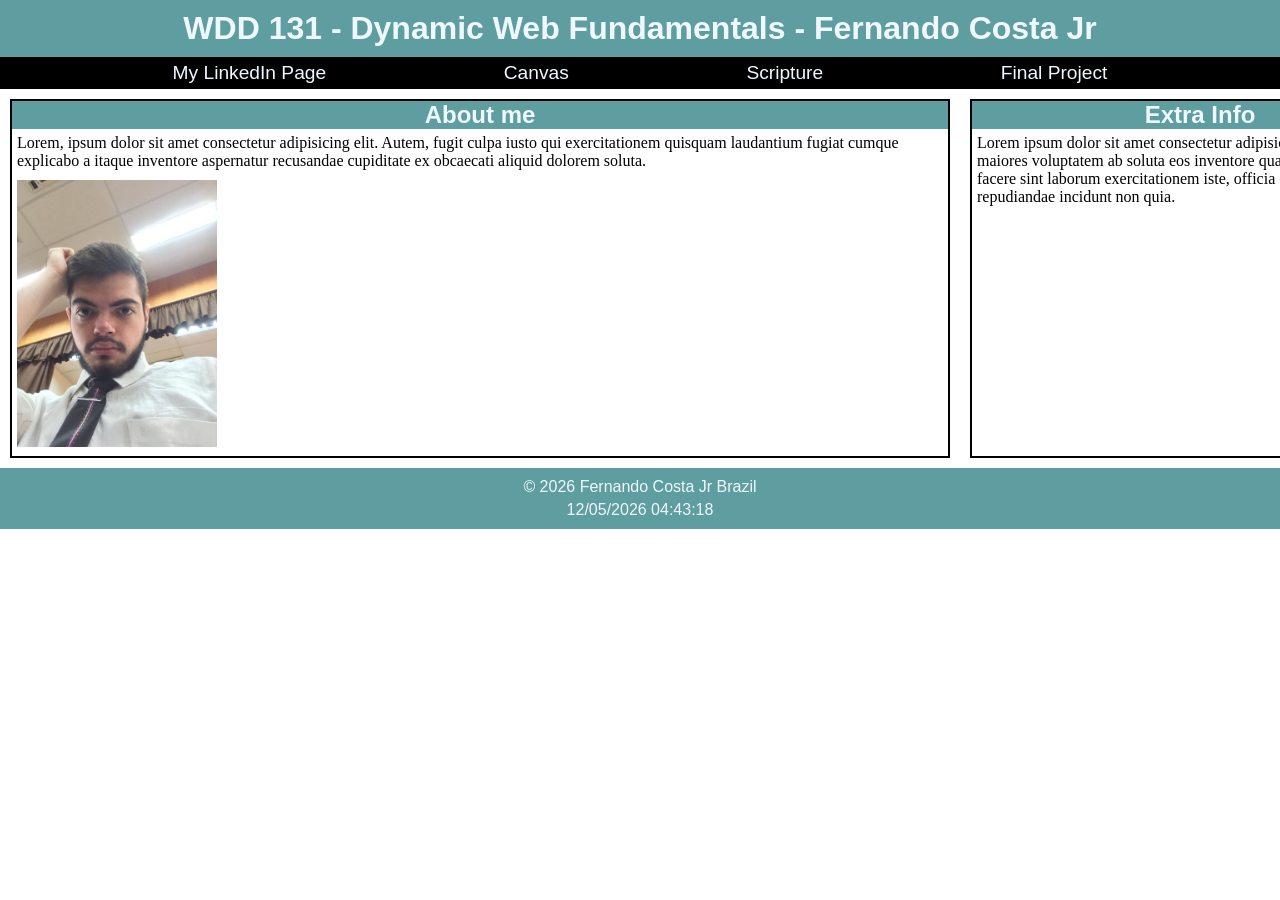
<file: index.html>
<!DOCTYPE html>
<html lang="en-US">
<head>
    <meta charset="UTF-8">
    <meta name="viewport" content="width=device-width, initial-scale=1.0">
    <meta name="description" content="Main page for the WDD131 course Dynamic Web Fundamentals, done by Fernando Costa Jr">
    <meta name="author" content="Fernando da Silva Costa Júnior">
    <title>WDD 131 - Dynamic Web Fundamentals - Fernando Costa Jr</title>
    <link rel="stylesheet" href="styles/basic.css">
    <script defer src="scripts/getdates.js"></script>
</head>
<body>
    <header>
        <h1>WDD 131 - Dynamic Web Fundamentals - Fernando Costa Jr</h1>
        <nav>
            <a href="https://www.linkedin.com/in/fernando-costa-jr-3a263a33a/">My LinkedIn Page</a>
            <a href="https://byupw.instructure.com/.">Canvas</a>
            <a href="https://www.churchofjesuschrist.org/study/scriptures/nt/matt/6?lang=por&id=p26-p33#p26">Scripture</a>
            <a href="#">Final Project</a>
        </nav>
        
    </header>
    <main>
        <section class="card">
            <div>
            <h1>About me</h1>
            </div>
            <p>Lorem, ipsum dolor sit amet consectetur adipisicing elit. Autem, fugit culpa iusto qui exercitationem quisquam laudantium fugiat cumque explicabo a itaque inventore aspernatur recusandae cupiditate ex obcaecati aliquid dolorem soluta.</p>
            <img src="images/myself.jpeg" alt="a photo of myself">
        </section>
        <section class="card">
            <div>
            <h1>Extra Info</h1>
            </div>
            <p>Lorem ipsum dolor sit amet consectetur adipisicing elit. Ipsum maiores voluptatem ab soluta eos inventore quaerat ea perferendis facere sint laborum exercitationem iste, officia eum blanditiis repudiandae incidunt non quia.</p>
        </section>
    </main>
    <footer>
        <p>©️ <span id="currentyear"></span> Fernando Costa Jr Brazil</p>
        <p id="lastmodified"><span id="lastModified"></span></p>
    </footer>
</body>
</html>
</file>
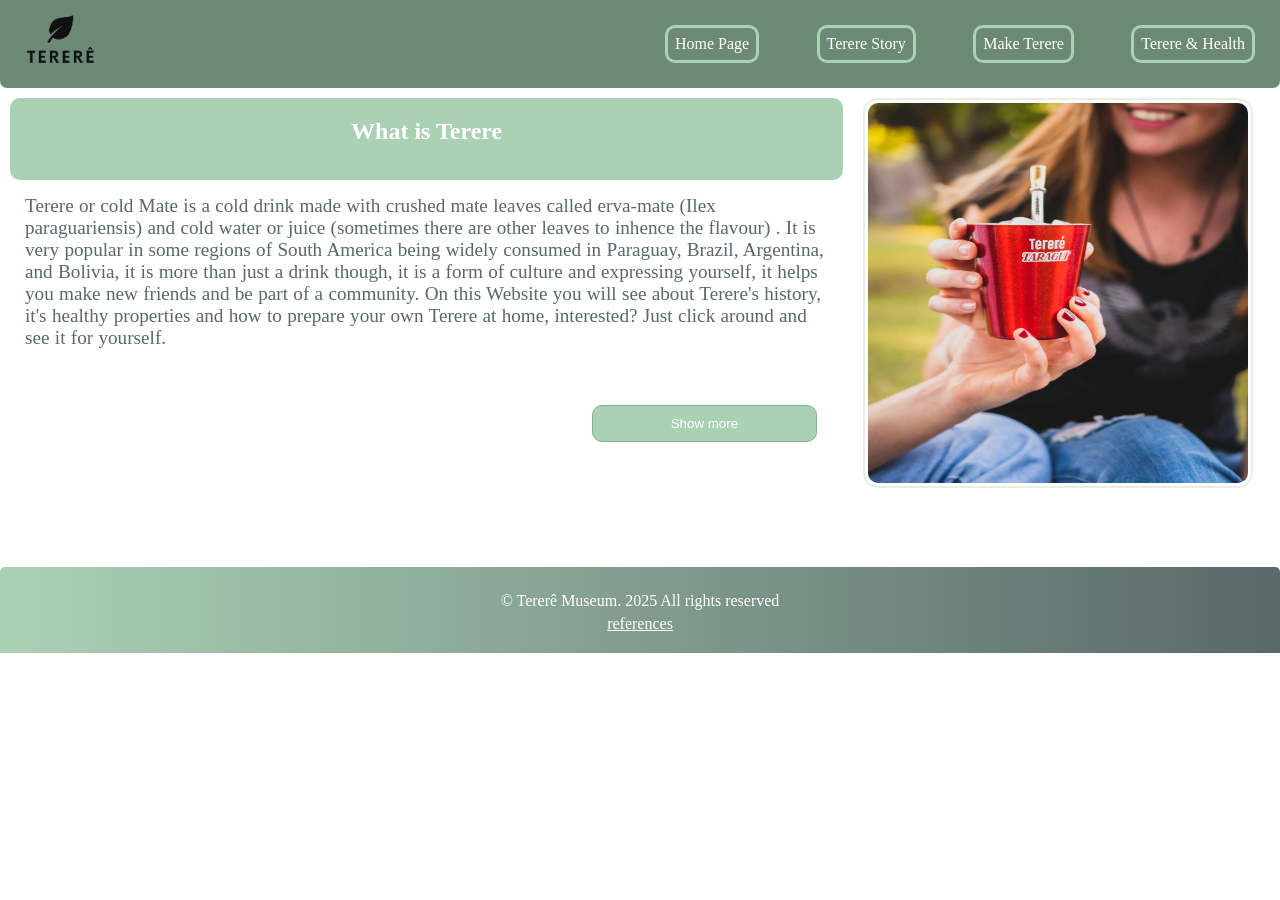
<file: terere/index.html>
<!DOCTYPE html>
<html lang="en-US">
<head>
    <meta charset="UTF-8">
    <meta name="viewport" content="width=device-width, initial-scale=1.0">
    <meta name="description" content="Terere main page for WDD131 course Dynamic Web Fundamentals, done by Fernando Costa Jr">
    <meta name="author" content="Fernando da Silva Costa Júnior">
    <title>Tererê Museum</title>
    <link rel="stylesheet" href="styles/mate.css">
    <link rel="stylesheet" href="styles/mate-mobile.css">
    <script defer src="scripts/mate.js"></script>
</head>
<body>
    <header>
        <div>
        <a href="index.html"><img src="images/terere-logo.png" alt="Terere Logo"></a>
        </div>
        <div class="nav">
        <nav>
            <a href="index.html">Home Page</a>
            <a href="history.html">Terere Story</a>
            <a href="make-terere.html">Make Terere</a>
            <a href="health.html">Terere & Health</a>
        </nav>
        </div>
    </header>

    <main>
        <section class="card-one">
            <div class="titleDiv">
                <h1>What is Terere</h1>
            </div>
                <p id="dynamicText">Terere or cold Mate is a cold drink made with crushed mate leaves called erva-mate (Ilex paraguariensis) and cold water or juice (sometimes there are other leaves to inhence the flavour) . It is very popular in some regions of South America being widely consumed in Paraguay, Brazil, Argentina, and Bolivia, it is more than just a drink though, it is a form of culture and expressing yourself, it helps you make new friends and be part of a community. On this Website you will see about Terere's history, it's healthy properties and how to prepare your own Terere at home, interested? Just click around and see it for yourself.
                </p>
            <div class="buttonDiv">
                <button id="button" onclick="toggleText()">Show more</button>
            </div>
        </section>

        <section class="card-two">
            <img src="images/terere-girl.webp" alt="Woman grabbing a mate cup" loading="lazy">
        </section>

    </main>

    <footer>
        <p>©️ Tererê Museum. 2025 All rights reserved </p>
        <a href="references.html">references</a>
    </footer>
</body>
</html>
</file>
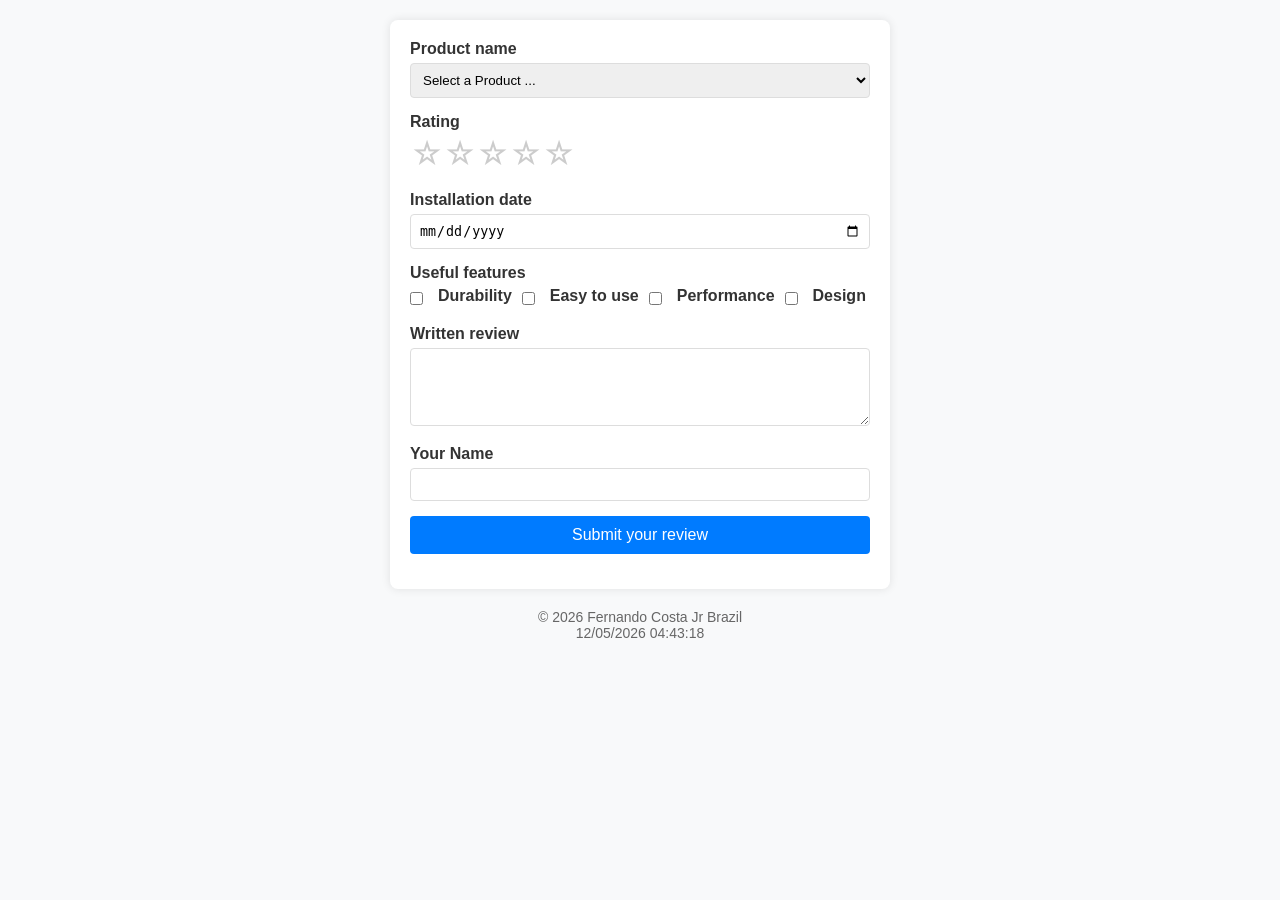
<file: form.html>
<!DOCTYPE html>
<html lang="pt">
<head>
  <meta charset="UTF-8">
  <meta name="viewport" content="width=device-width, initial-scale=1.0">
  <meta name="description" content="Form page for the WDD131 course Dynamic Web Fundamentals, done by Fernando Costa Jr">
  <meta name="author" content="Fernando da Silva Costa Júnior">
  <title>Form Page</title>
  <link rel="stylesheet" href="styles/form.css">
  <link rel="stylesheet" href="styles/form-large.css">
  <script defer src="scripts/form.js"></script>
</head>

<body>
  <form action="review.html" method="get" id="product-review-form">
    
    <!-- Product Name -->
    <div class="form-group">
      <label for="product-name">Product name</label>
      <select id="product-name" name="product-name" required>
        <option value="" disabled selected>Select a Product ...</option>

        <!-- Options will be inserted dynamically -->

      </select>
    </div>

    <!-- Rating -->
    <div class="form-group">
      <fieldset class="rating-group">
        <legend>Rating</legend>
        <div class="rating">
          <input type="radio" id="rating5" name="overall-rating" value="5" required>
          <label for="rating5">&#9734;</label>
          
          <input type="radio" id="rating4" name="overall-rating" value="4" required>
          <label for="rating4">&#9734;</label>
          
          <input type="radio" id="rating3" name="overall-rating" value="3" required>
          <label for="rating3">&#9734;</label>
          
          <input type="radio" id="rating2" name="overall-rating" value="2" required>
          <label for="rating2">&#9734;</label>
          
          <input type="radio" id="rating1" name="overall-rating" value="1" required>
          <label for="rating1">&#9734;</label>
        </div>
      </fieldset>
    </div>
    
    <!-- Date of Installation -->
    <div class="form-group">
      <label for="installation-date">Installation date</label>
      <input type="date" id="installation-date" name="installation-date" required>
    </div>

    <!-- Useful Features -->
    <div class="form-group">
      <fieldset class="features-group">
        <legend>Useful features</legend>
        <div class="features">
          <input type="checkbox" id="durability" name="usefulFeatures" value="Durability">
          <label for="durability">Durability</label>
          
          <input type="checkbox" id="ease-of-use" name="usefulFeatures" value="Easy to use">
          <label for="ease-of-use">Easy to use</label>
          
          <input type="checkbox" id="performance" name="usefulFeatures" value="Performance">
          <label for="performance">Performance</label>
          
          <input type="checkbox" id="design" name="usefulFeatures" value="Design">
          <label for="design">Design</label>
        </div>
      </fieldset>
    </div>
    
    <!-- Written Review -->
    <div class="form-group">
      <label for="written-review">Written review</label>
      <textarea id="written-review" name="written-review" rows="4"></textarea>
    </div>

    <!-- User Name -->
    <div class="form-group">
      <label for="user-name">Your Name</label>
      <input type="text" id="user-name" name="user-name">
    </div>
    
    <!-- Form Submission Button -->
    <div class="form-group">
      <input type="submit" value="Submit your review">
    </div>
  </form>
   <footer>
        <p>©️ <span id="currentyear"></span> Fernando Costa Jr Brazil</p>
        <p id="lastmodified"><span id="lastModified"></span></p>
    </footer>
</body>
</html>
</file>
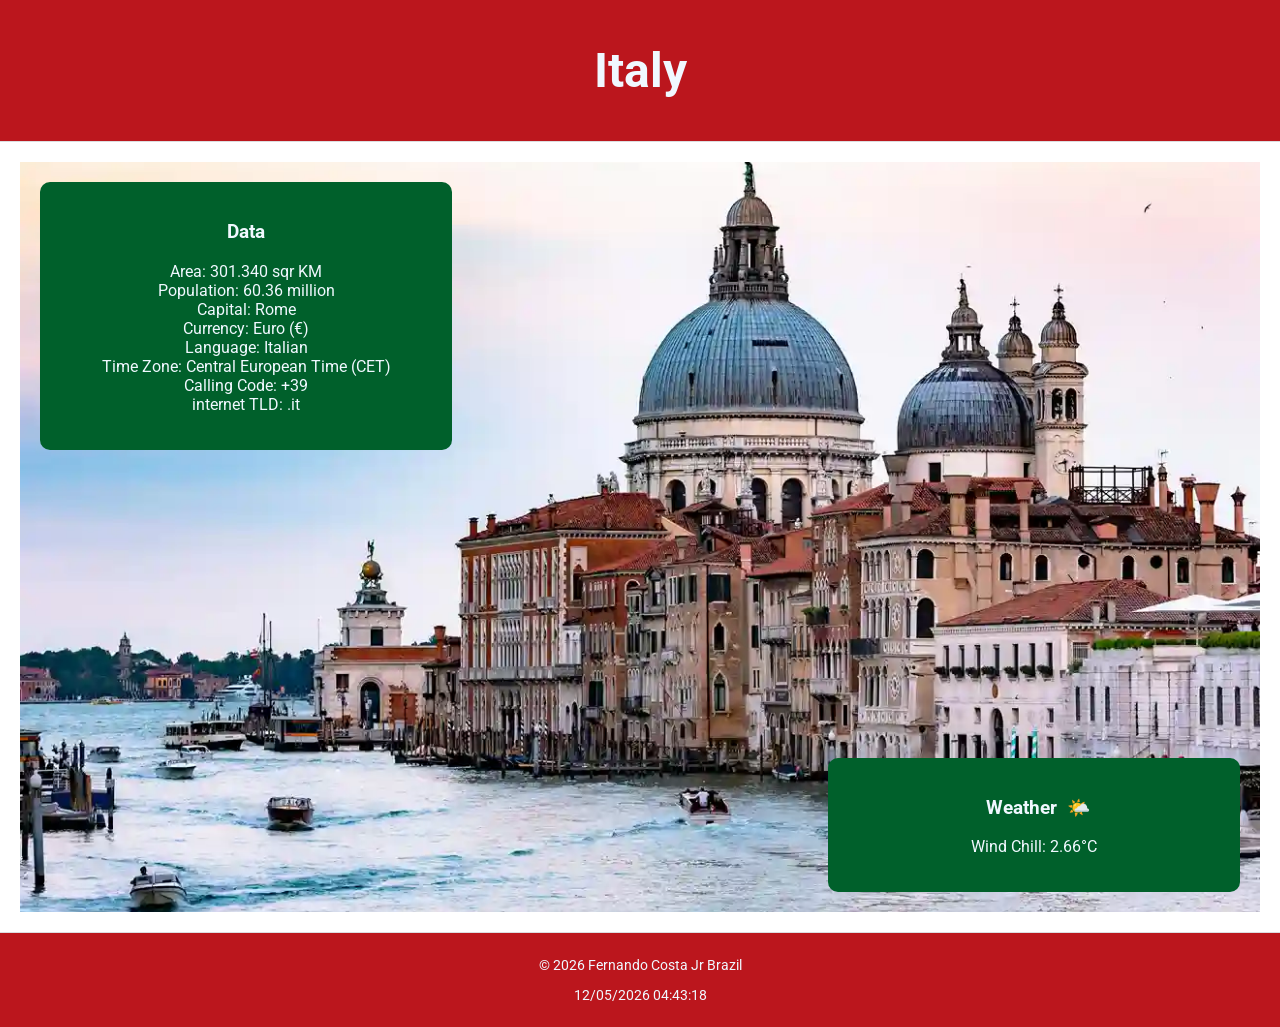
<file: place.html>
<!DOCTYPE html>
<html lang="en-US">
<head>
    <meta charset="UTF-8">
    <meta name="viewport" content="width=device-width, initial-scale=1.0">
    <meta name="description" content="Place website portraiting a place that I want to go or already visited for the WDD131 course Dynamic Web Fundamentals, done by Fernando Costa Jr">
    <meta name="author" content="Fernando da Silva Costa Júnior">
    <title>WDD 131 - Dynamic Web Fundamentals - Place</title>
    <link rel="stylesheet" href="styles/place-larger.css">
    <link rel="stylesheet" href="styles/place.css">
    <script defer src="scripts/place.js"></script>
    <link rel="preconnect" href="https://fonts.googleapis.com">
    <link rel="preconnect" href="https://fonts.gstatic.com" crossorigin>
    <link href="https://fonts.googleapis.com/css2?family=Roboto:ital,wght@0,100..900;1,100..900&display=swap" rel="stylesheet">
</head>
<body>
    <header>
        <div>
            <h1>Italy </h1>
        </div>
    </header>

    <main class="container">

        <section class="main-content">
            <picture>
                <source srcset="images/italy-mobile.webp" media="(max-width: 600px)">
                <img src="images/italy-dekstop.webp" alt="Beautiful view of Italy">
            </picture>

            <div class="weather-icon">
                    <img src="images/sun_icon.svg" alt="Weather icon">
                </div>

            <section class="place-info">
                <h1>Data</h1>
                <p>Area: 301.340 sqr KM<br>
                    Population: 60.36 million<br>
                    Capital: Rome<br>
                    Currency: Euro (€)<br>
                    Language: Italian<br>
                    Time Zone: Central European Time (CET)<br>
                    Calling Code: +39<br>
                    internet TLD: .it<br>
                </p>
            </section>

            <section class="weather-info">
                <h1>Weather</h1>

                <section id="weather">
                    <p id="windChill">Wind Chill: </p>
                </section>

            </section>
        </section>
        
    </main>

    <footer>
        <p>©️ <span id="currentyear"></span> Fernando Costa Jr Brazil</p>
        <p id="lastmodified"><span id="lastModified"></span></p>
    </footer>
</body>
</html>
</file>
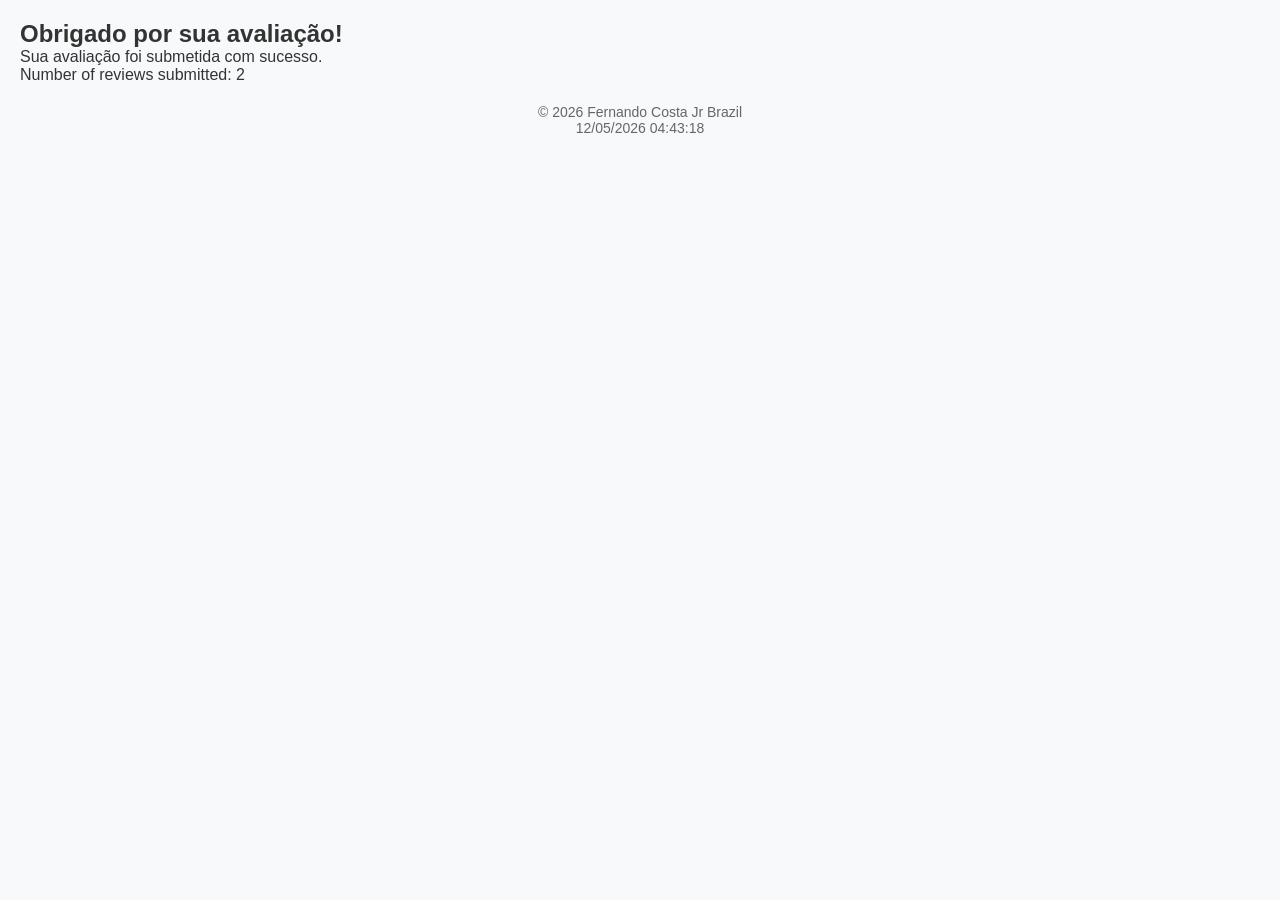
<file: review.html>
<!DOCTYPE html>
<html lang="pt">
<head>
  <meta charset="UTF-8">
  <meta name="viewport" content="width=device-width, initial-scale=1.0">
  <meta name="description" content="Review page for the WDD131 course Dynamic Web Fundamentals, done by Fernando Costa Jr">
  <meta name="author" content="Fernando da Silva Costa Júnior">
  <title>Review confirmation</title>
  <link rel="stylesheet" href="styles/form.css">
  <link rel="stylesheet" href="styles/form-large.css">
  <script defer src="scripts/form.js"></script>
</head>

<body>
  <section class="review-confirmation">
    <h1>Obrigado por sua avaliação!</h1>
    <p>Sua avaliação foi submetida com sucesso.</p>
    <p id="review-counter"></p>
  </section>

  <!-- Footer -->
  <footer>
        <p>©️ <span id="currentyear"></span> Fernando Costa Jr Brazil</p>
        <p id="lastmodified"><span id="lastModified"></span></p>
    </footer>
</body>
</html>
</file>
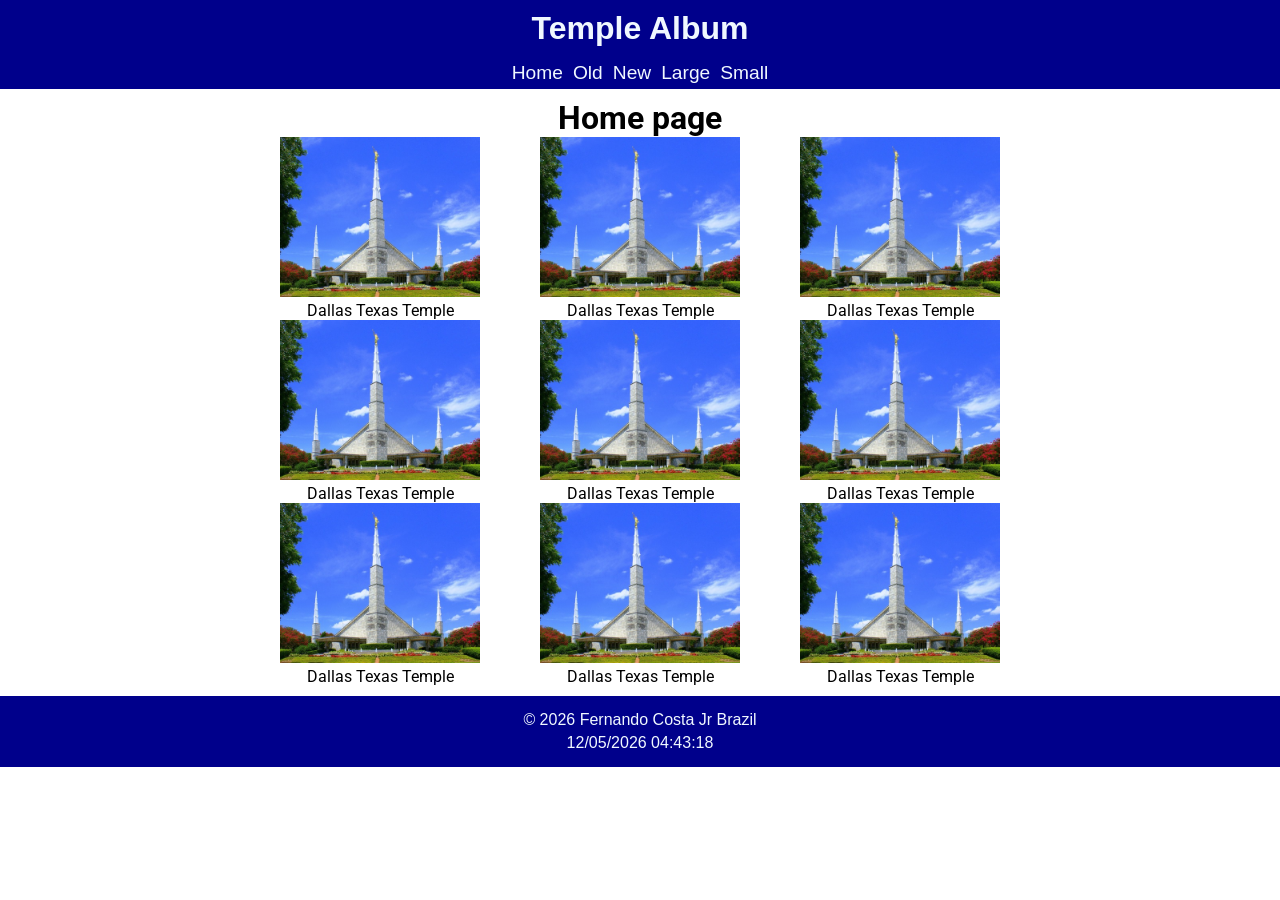
<file: temple.html>
<!DOCTYPE html>
<html lang="en-US">
<head>
    <meta charset="UTF-8">
    <meta name="viewport" content="width=device-width, initial-scale=1.0">
    <meta name="description" content="Temple activity WDD131 course Dynamic Web Fundamentals, done by Fernando Costa Jr">
    <meta name="author" content="Fernando da Silva Costa Júnior">
    <link rel="stylesheet" href="styles/temple.css">
    <link rel="stylesheet" href="styles/temple-larger.css">
    <script defer src="scripts/temple.js"></script>
    <link rel="preconnect" href="https://fonts.googleapis.com">
    <link rel="preconnect" href="https://fonts.gstatic.com" crossorigin>
    <link href="https://fonts.googleapis.com/css2?family=Roboto:ital,wght@0,100..900;1,100..900&display=swap" rel="stylesheet">
    <title>Temples</title>
</head>

<body>
    <header>
        <h1>Temple Album</h1>

        <a id="menu" href="#"></a>
        <nav>
            <ul class="navigation">
                <li><a href="#">Home</a></li>
                <li><a href="#">Old</a></li>
                <li><a href="#">New</a></li>
                <li><a href="#">Large</a></li>
                <li><a href="#">Small</a></li>
            </ul>
        </nav>

    </header>

    <main>
        <h1>Home page</h1>
        <div class="figures">
        <figure>
            <img src="images/temple.jpg" alt="dallas temple">
            <figcaption>Dallas Texas Temple</figcaption>
        </figure>
        <figure>
            <img src="images/temple.jpg" alt="dallas temple">
            <figcaption>Dallas Texas Temple</figcaption>
        </figure>
        <figure>
            <img src="images/temple.jpg" alt="dallas temple">
            <figcaption>Dallas Texas Temple</figcaption>
        </figure>
        <figure>
            <img src="images/temple.jpg" alt="dallas temple">
            <figcaption>Dallas Texas Temple</figcaption>
        </figure>
        <figure>
            <img src="images/temple.jpg" alt="dallas temple">
            <figcaption>Dallas Texas Temple</figcaption>
        </figure>
        <figure>
            <img src="images/temple.jpg" alt="dallas temple">
            <figcaption>Dallas Texas Temple</figcaption>
        </figure>
        <figure>
            <img src="images/temple.jpg" alt="dallas temple">
            <figcaption>Dallas Texas Temple</figcaption>
        </figure>
        <figure>
            <img src="images/temple.jpg" alt="dallas temple">
            <figcaption>Dallas Texas Temple</figcaption>
        </figure>
        <figure>
            <img src="images/temple.jpg" alt="dallas temple">
            <figcaption>Dallas Texas Temple</figcaption>
        </figure>
        </div>
    </main>

    <footer>
        <p>©️ <span id="currentyear"></span> Fernando Costa Jr Brazil</p>
        <p id="lastmodified"><span id="lastModified"></span></p>
    </footer>
</body>
</html>
</file>
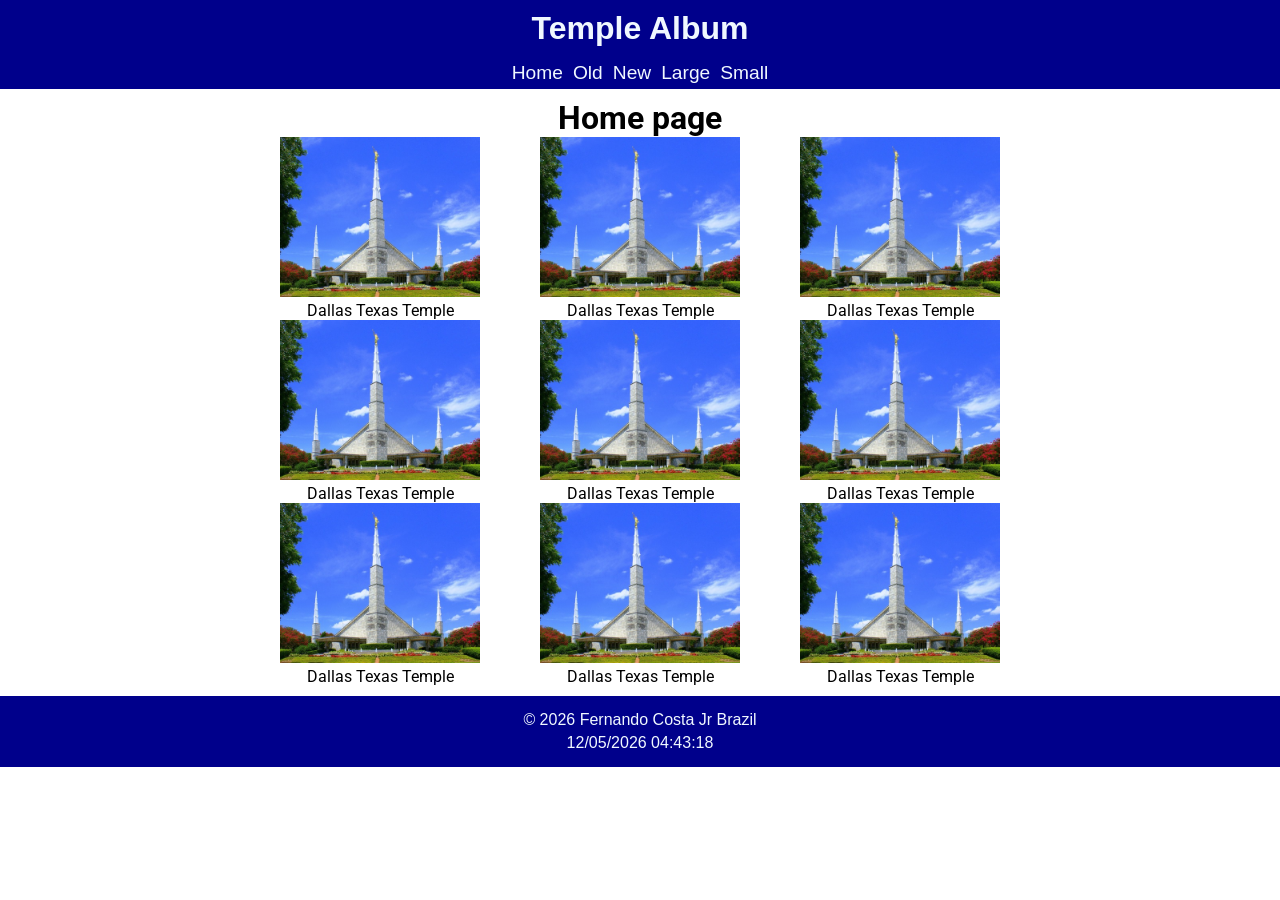
<file: temples.html>
<!DOCTYPE html>
<html lang="en-US">
<head>
    <meta charset="UTF-8">
    <meta name="viewport" content="width=device-width, initial-scale=1.0">
    <meta name="description" content="Temple activity WDD131 course Dynamic Web Fundamentals, done by Fernando Costa Jr">
    <meta name="author" content="Fernando da Silva Costa Júnior">
    <link rel="stylesheet" href="styles/temples.css">
    <link rel="stylesheet" href="styles/temples-larger.css">
    <script defer src="scripts/temples.js"></script>
    <link rel="preconnect" href="https://fonts.googleapis.com">
    <link rel="preconnect" href="https://fonts.gstatic.com" crossorigin>
    <link href="https://fonts.googleapis.com/css2?family=Roboto:ital,wght@0,100..900;1,100..900&display=swap" rel="stylesheet">
    <title>Temple Album activity</title>
</head>

<body>
    <header>
        <h1>Temple Album</h1>

        <a id="menu" href="#"></a>
        <nav>
            <ul class="navigation">
                <li><a href="#">Home</a></li>
                <li><a href="#">Old</a></li>
                <li><a href="#">New</a></li>
                <li><a href="#">Large</a></li>
                <li><a href="#">Small</a></li>
            </ul>
        </nav>

    </header>

    <main>
        <h1>Home page</h1>
        <div class="figures">
        <figure>
            <img src="images/temple.jpg" alt="dallas temple">
            <figcaption>Dallas Texas Temple</figcaption>
        </figure>
        <figure>
            <img src="images/temple.jpg" alt="dallas temple">
            <figcaption>Dallas Texas Temple</figcaption>
        </figure>
        <figure>
            <img src="images/temple.jpg" alt="dallas temple">
            <figcaption>Dallas Texas Temple</figcaption>
        </figure>
        <figure>
            <img src="images/temple.jpg" alt="dallas temple">
            <figcaption>Dallas Texas Temple</figcaption>
        </figure>
        <figure>
            <img src="images/temple.jpg" alt="dallas temple">
            <figcaption>Dallas Texas Temple</figcaption>
        </figure>
        <figure>
            <img src="images/temple.jpg" alt="dallas temple">
            <figcaption>Dallas Texas Temple</figcaption>
        </figure>
        <figure>
            <img src="images/temple.jpg" alt="dallas temple">
            <figcaption>Dallas Texas Temple</figcaption>
        </figure>
        <figure>
            <img src="images/temple.jpg" alt="dallas temple">
            <figcaption>Dallas Texas Temple</figcaption>
        </figure>
        <figure>
            <img src="images/temple.jpg" alt="dallas temple">
            <figcaption>Dallas Texas Temple</figcaption>
        </figure>
        </div>
    </main>

    <footer>
        <p>©️ <span id="currentyear"></span> Fernando Costa Jr Brazil</p>
        <p id="lastmodified"><span id="lastModified"></span></p>
    </footer>
</body>
</html>
</file>
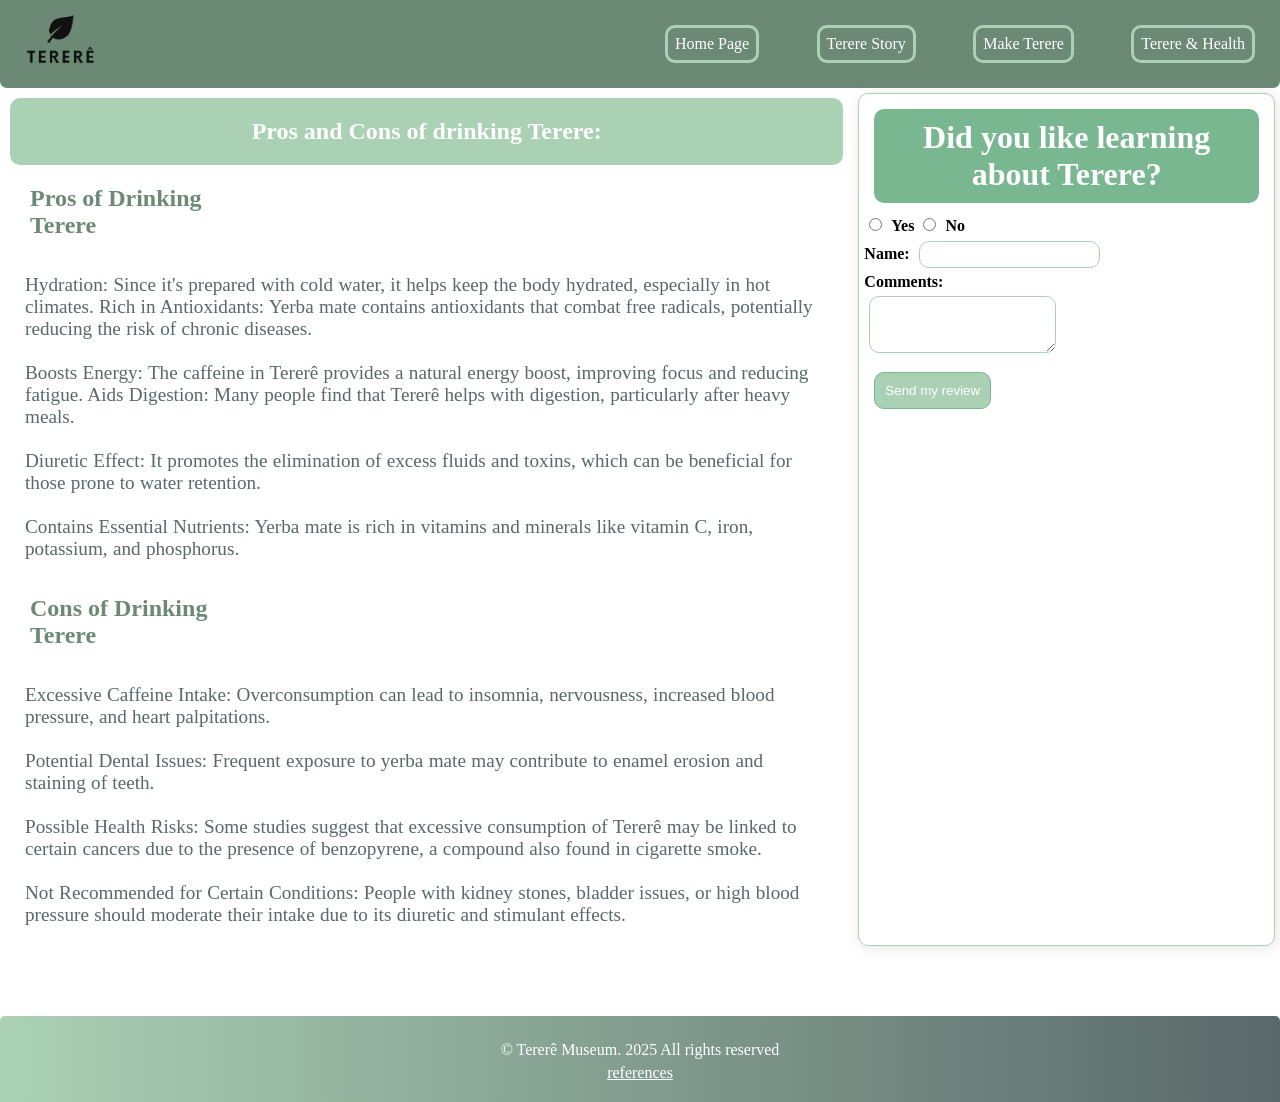
<file: terere/health.html>
<!DOCTYPE html>
<html lang="en-US">
<head>
    <meta charset="UTF-8">
    <meta name="viewport" content="width=device-width, initial-scale=1.0">
    <meta name="description" content="Terere main page for WDD131 course Dynamic Web Fundamentals, done by Fernando Costa Jr">
    <meta name="author" content="Fernando da Silva Costa Júnior">
    <title>Terere and Health</title>
    <link rel="stylesheet" href="styles/mate.css">
    <link rel="stylesheet" href="styles/mate-mobile.css">
    <script defer src="scripts/form.js"></script>
</head>
<body>
    <header>
        <div>
        <a href="index.html"><img src="images/terere-logo.png" alt="Terere Logo"></a>
        </div>
        <div class="nav">
        <nav>
            <a href="index.html">Home Page</a>
            <a href="history.html">Terere Story</a>
            <a href="make-terere.html">Make Terere</a>
            <a href="health.html">Terere & Health</a>
        </nav>
        </div>
    </header>

    <main>
        <section class="card-one">
        <div class="titleDiv">
            <h1>Pros and Cons of drinking Terere:</h1>
        </div>
        <h2>Pros of Drinking Terere</h2>
        <p>
            Hydration: Since it's prepared with cold water, it helps keep the body hydrated, especially in hot climates.
            Rich in Antioxidants: Yerba mate contains antioxidants that combat free radicals, potentially reducing the risk of chronic diseases.<br><br>
            Boosts Energy: The caffeine in Tererê provides a natural energy boost, improving focus and reducing fatigue.
            Aids Digestion: Many people find that Tererê helps with digestion, particularly after heavy meals.<br><br>
            Diuretic Effect: It promotes the elimination of excess fluids and toxins, which can be beneficial for those prone to water retention.<br><br>
            Contains Essential Nutrients: Yerba mate is rich in vitamins and minerals like vitamin C, iron, potassium, and phosphorus.
        </p>
        <h2>Cons of Drinking Terere</h2>
        <p>
            Excessive Caffeine Intake: Overconsumption can lead to insomnia, nervousness, increased blood pressure, and heart palpitations. <br><br>
            Potential Dental Issues: Frequent exposure to yerba mate may contribute to enamel erosion and staining of teeth. <br><br>
            Possible Health Risks: Some studies suggest that excessive consumption of Tererê may be linked to certain cancers due to the presence of benzopyrene, a compound also found in cigarette smoke.<br><br>
            Not Recommended for Certain Conditions: People with kidney stones, bladder issues, or high blood pressure should moderate their intake due to its diuretic and stimulant effects.
        </p>
        </section>

        <div class="form">
            <h1>Did you like learning about Terere?</h1>
            <form id="myForm">
                <input type="radio" id="yes" name="response" value="yes">
                <label for="yes">Yes</label> 
                
                <input type="radio" id="no" name="response" value="no">
                <label for="no">No</label> <br>

                <label for="name">Name:</label>
                <input type="text" id="name" name="name" required> <br>
            
                <label for="comment">Comments:</label> <br>
                <textarea id="comment" name="comment" rows="3"></textarea> <br>
            
              <button type="submit">Send my review</button>
            </form>
             <div id="submissionsDisplay"></div>
        </div>
    </main>
    <footer>
        <p>©️ Tererê Museum. 2025 All rights reserved </p>
        <a href="references.html">references</a>
    </footer>
</body>
</html>
</file>
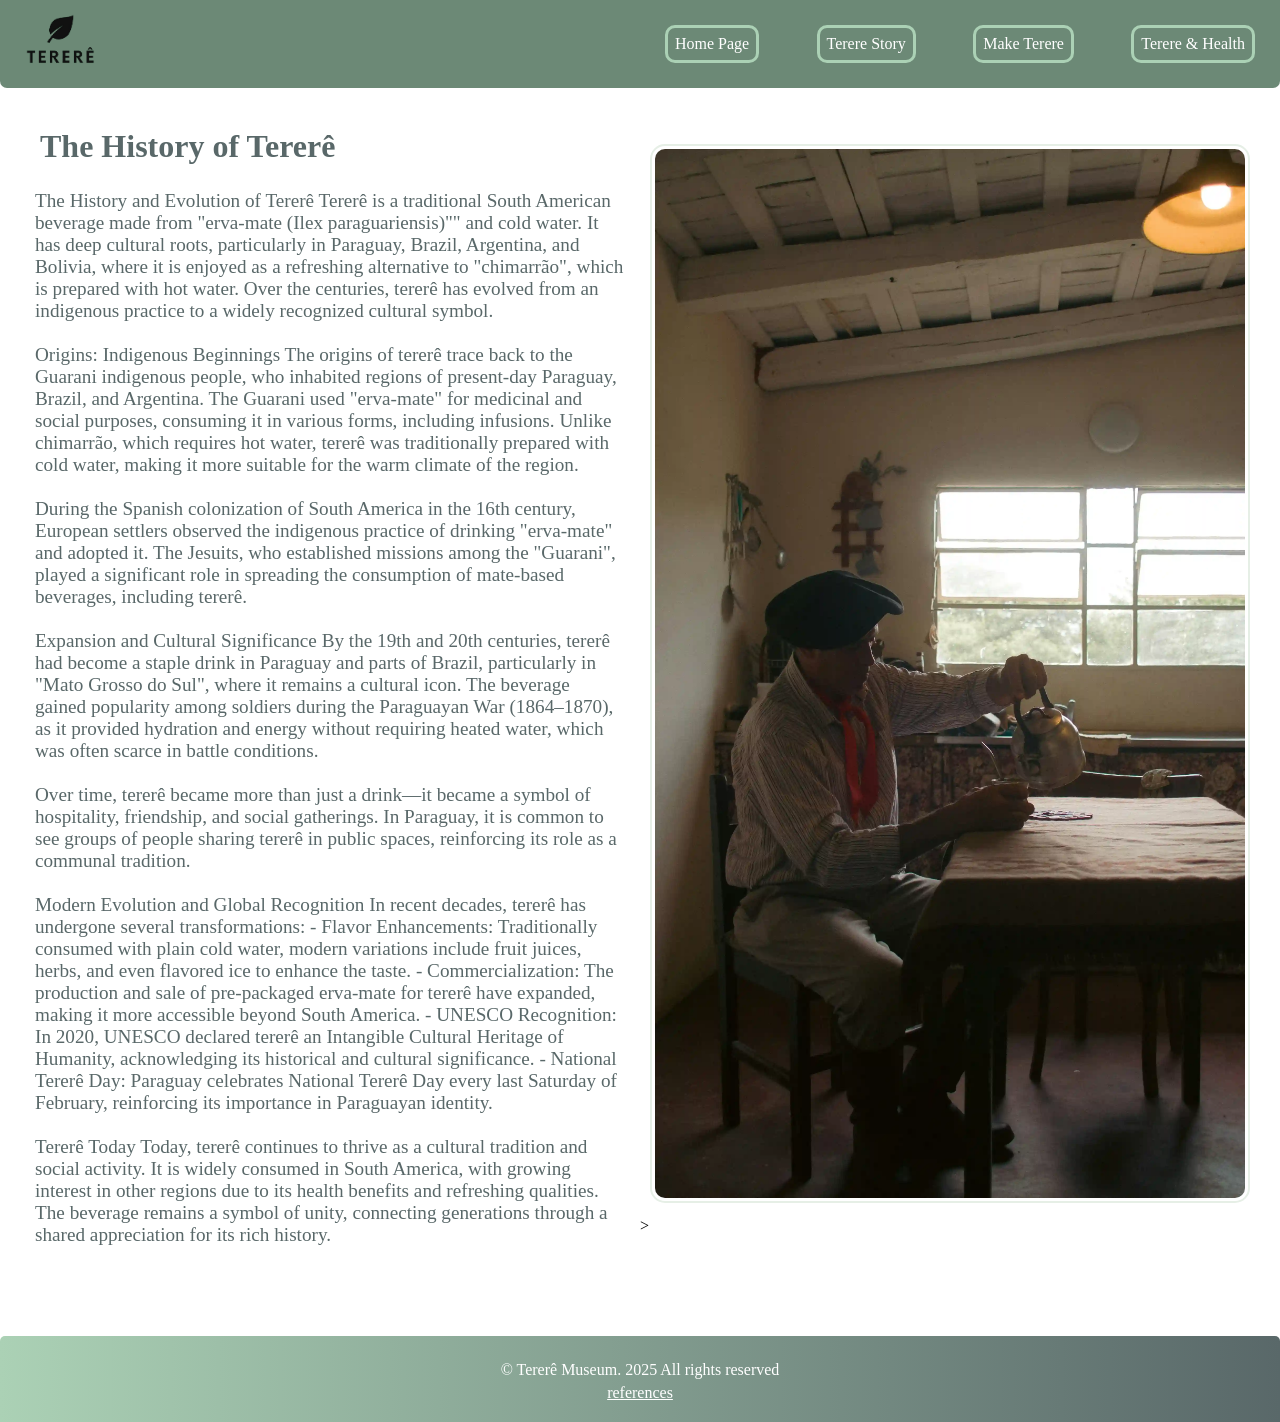
<file: terere/history.html>
<!DOCTYPE html>
<html lang="en-US">
<head>
    <meta charset="UTF-8">
    <meta name="viewport" content="width=device-width, initial-scale=1.0">
    <meta name="description" content="Terere main page for WDD131 course Dynamic Web Fundamentals, done by Fernando Costa Jr">
    <meta name="author" content="Fernando da Silva Costa Júnior">
    <title>Terere History</title>
    <link rel="stylesheet" href="styles/mate.css">
    <link rel="stylesheet" href="styles/mate-mobile.css">
</head>
<body>
    <header>
        <div>
        <a href="index.html"><img src="images/terere-logo.png" alt="Terere Logo"></a>
        </div>
        <div class="nav">
        <nav>
            <a href="index.html">Home Page</a>
            <a href="history.html">Terere Story</a>
            <a href="make-terere.html">Make Terere</a>
            <a href="health.html">Terere & Health</a>
        </nav>
        </div>
    </header>

    <main class="history-main">
        <div>
        <h1>The History of Tererê</h1>
        <p>The History and Evolution of Tererê
        Tererê is a traditional South American beverage made from "erva-mate (Ilex paraguariensis)"" and cold water. It has deep cultural roots, particularly in Paraguay, Brazil, Argentina, and Bolivia, where it is enjoyed as a refreshing alternative to "chimarrão", which is prepared with hot water. Over the centuries, tererê has evolved from an indigenous practice to a widely recognized cultural symbol. <br><br>
        Origins: Indigenous Beginnings
        The origins of tererê trace back to the Guarani indigenous people, who inhabited regions of present-day Paraguay, Brazil, and Argentina. The Guarani used "erva-mate" for medicinal and social purposes, consuming it in various forms, including infusions. Unlike chimarrão, which requires hot water, tererê was traditionally prepared with cold water, making it more suitable for the warm climate of the region. <br><br>
        During the Spanish colonization of South America in the 16th century, European settlers observed the indigenous practice of drinking "erva-mate" and adopted it. The Jesuits, who established missions among the "Guarani", played a significant role in spreading the consumption of mate-based beverages, including tererê.<br><br>
        Expansion and Cultural Significance
        By the 19th and 20th centuries, tererê had become a staple drink in Paraguay and parts of Brazil, particularly in "Mato Grosso do Sul", where it remains a cultural icon. The beverage gained popularity among soldiers during the Paraguayan War (1864–1870), as it provided hydration and energy without requiring heated water, which was often scarce in battle conditions.<br><br>
        Over time, tererê became more than just a drink—it became a symbol of hospitality, friendship, and social gatherings. In Paraguay, it is common to see groups of people sharing tererê in public spaces, reinforcing its role as a communal tradition.<br><br>
        Modern Evolution and Global Recognition
        In recent decades, tererê has undergone several transformations:
        - Flavor Enhancements: Traditionally consumed with plain cold water, modern variations include fruit juices, herbs, and even flavored ice to enhance the taste.
        - Commercialization: The production and sale of pre-packaged erva-mate for tererê have expanded, making it more accessible beyond South America.
        - UNESCO Recognition: In 2020, UNESCO declared tererê an Intangible Cultural Heritage of Humanity, acknowledging its historical and cultural significance.
        - National Tererê Day: Paraguay celebrates National Tererê Day every last Saturday of February, reinforcing its importance in Paraguayan identity.<br><br>
        Tererê Today
        Today, tererê continues to thrive as a cultural tradition and social activity. It is widely consumed in South America, with growing interest in other regions due to its health benefits and refreshing qualities. The beverage remains a symbol of unity, connecting generations through a shared appreciation for its rich history.
        </p>
        </div>
        <div>
            <img src="images/gaucho.webp" alt="gaucho man drinking mate" loading="lazy">>
        </div>
    </main>


    <footer>
        <p>©️ Tererê Museum. 2025 All rights reserved </p>
        <a href="references.html">references</a>
    </footer>
</body>
</html>
</file>
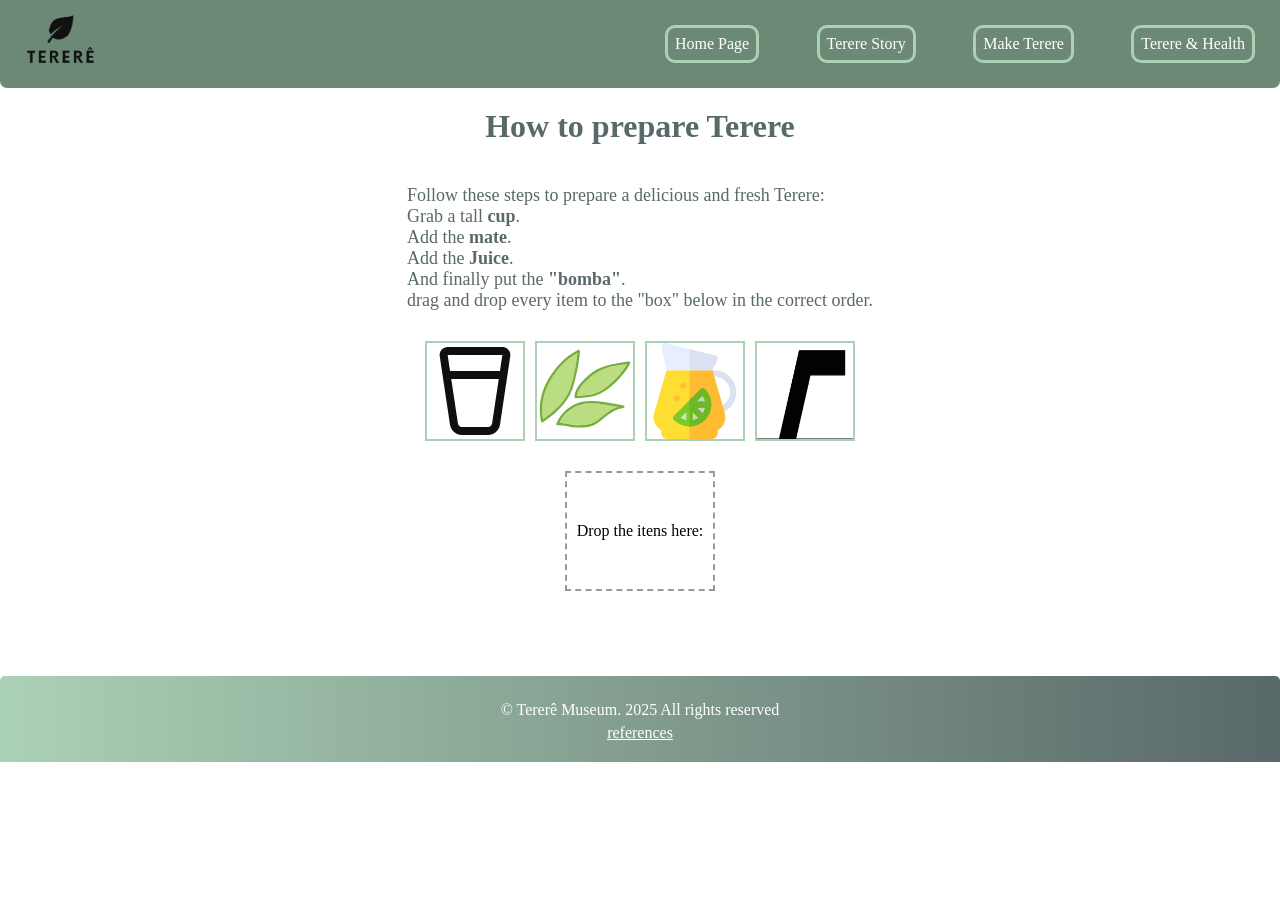
<file: terere/make-terere.html>
<!DOCTYPE html>
<html lang="en-US">
<head>
    <meta charset="UTF-8">
    <meta name="viewport" content="width=device-width, initial-scale=1.0">
    <meta name="description" content="Make your own Terere page for WDD131 course Dynamic Web Fundamentals, done by Fernando Costa Jr">
    <meta name="author" content="Fernando da Silva Costa Júnior">
    <title>Make your own Terere</title>
    <link rel="stylesheet" href="styles/make-mate.css">
    <link rel="stylesheet" href="styles/make-mate-mobile.css">
    <script defer src="scripts/make-mate.js"></script>
</head>
<body>
  <header>
        <div>
        <a href="index.html"><img src="images/terere-logo.png" alt="Terere Logo"></a>
        </div>
        <div class="nav">
        <nav>
            <a href="index.html">Home Page</a>
            <a href="history.html">Terere Story</a>
            <a href="make-terere.html">Make Terere</a>
            <a href="health.html">Terere & Health</a>
        </nav>
        </div>
    </header>

  <main>
    <h1>How to prepare Terere</h1>
    <div class="instructions">
      <p>Follow these steps to prepare a delicious and fresh Terere:</p>
      <ol>
        <li>Grab a tall <strong>cup</strong>.</li>
        <li>Add the <strong>mate</strong>.</li>
        <li>Add the <strong>Juice</strong>.</li>
        <li>And finally put the <strong>"bomba"</strong>.</li>
      </ol>
      <p>drag and drop every item to the "box" below in the correct order.</p>
    </div>

    <div class="draggable-container">
      <img src="images/cup.svg" alt="cup" id="copo" class="item" draggable="true" loading="lazy">
      <img src="images/leaves.svg" alt="mate" id="erva" class="item" draggable="true" loading="lazy">
      <img src="images/juice.svg" alt="juice" id="suco" class="item" draggable="true" loading="lazy">
      <img src="images/bomba.png" alt="Bomba" id="bomba" class="item" draggable="true" loading="lazy">
    </div>

    <div class="drop-zone" id="dropZone">
      <p>Drop the itens here:</p>
    </div>

    <div class="congrats hidden" id="congratsMessage">
      Congratulations! You prepared a perfect Terere!
    </div>
  </main>

  <footer>
      <p>©️ Tererê Museum. 2025 All rights reserved </p>
      <a href="references.html">references</a>
  </footer>
 </body>
</html>
</file>
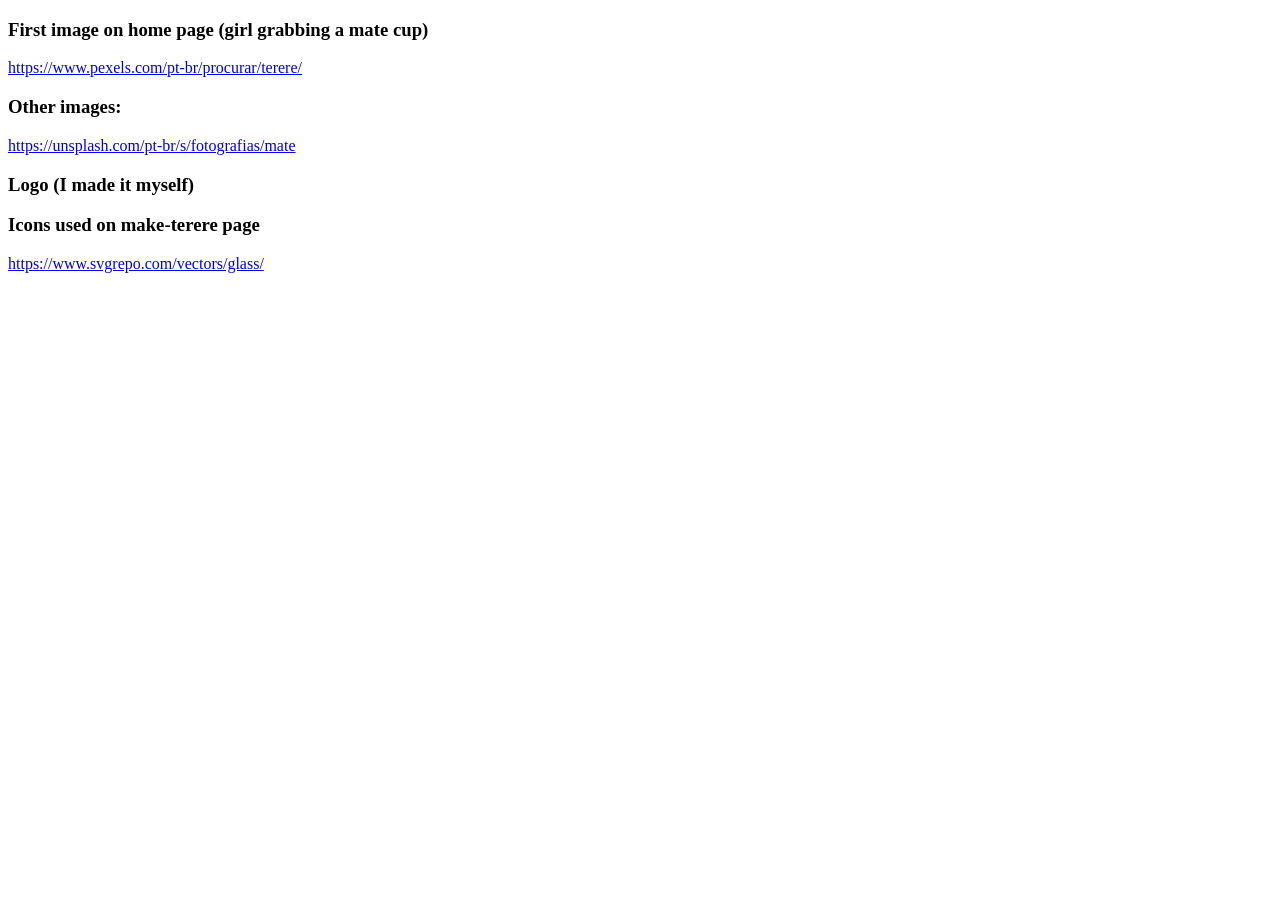
<file: terere/references.html>
<!DOCTYPE html>
<html lang="en-US">
<head>
    <meta charset="UTF-8">
    <meta name="viewport" content="width=device-width, initial-scale=1.0">
    <meta name="description" content="References page for WDD131 course Dynamic Web Fundamentals">
    <meta name="author" content="Fernando da Silva Costa Júnior">
    <title>References</title>
</head>
<body>
    <h3>First image on home page (girl grabbing a mate cup)</h3>
    <a href="https://www.pexels.com/pt-br/procurar/terere/">https://www.pexels.com/pt-br/procurar/terere/</a>
    <h3>Other images:</h3>
    <a href="https://unsplash.com/pt-br/s/fotografias/mate">https://unsplash.com/pt-br/s/fotografias/mate</a>
    <h3>Logo (I made it myself)</h3>
    <h3>Icons used on make-terere page</h3>
    <a href="https://www.svgrepo.com/vectors/glass/">https://www.svgrepo.com/vectors/glass/</a>
</body>
</html>
</file>
<file: styles/basic.css>
* {
	margin: 0;
	padding: 0;
	box-sizing: border-box;
}

header {
    display: grid;
    grid-template-columns: 1fr 1fr 1fr ;
    text-align: center;
    background-color: cadetblue;
}

header h1 {
    grid-column: 1/4;
    color: aliceblue;
    font-family: Arial, Helvetica, sans-serif;
    margin: 10px;
}

header nav {
    display: flex;
    grid-column: 1/4;
   justify-content: space-evenly;
    background-color: black;
}

header nav a:hover {
	text-decoration: overline;
}

header a {
    color: aliceblue;
    text-decoration: none;
    font-size: larger;
    font-family: Arial, Helvetica, sans-serif;
    margin: 5px;
}

main {
    display: grid;
    grid-template-columns: 2fr 1fr;
    width: 1440px;
    
}

section div {
    background-color: cadetblue;
    grid-column: 1/4;
    text-align: center;
}

section div h1 {
    font-family: Arial, Helvetica, sans-serif;
    color: aliceblue;
    margin: 0px;
}

section {
  border: 2px solid black; 
  margin: 10px; 
  
}

section p {
    margin: 5px;
}

section img {
    width: 200px;
    height: auto;
    margin: 5px;
}

footer {
    background-color: cadetblue;
    text-align: center;
    padding: 5px;

}

footer p {
    color: aliceblue;
    font-family: Arial, Helvetica, sans-serif;
    margin: 5px;
}
</file>
<file: terere/styles/mate.css>
:root {
    --primary-color: #596869;
    --secondary-color:  #6C8976;
    --sub-color: #79B791;
    --border-color: #ABD1B5;
    --extra-color: #FFFFFF;
    --small-text: #E6EFE6;
    --big-font : "Roboto";
    --small-font : 'Times New Roman', Times, serif;
}

* {
	margin: 0;
	padding: 0;
	box-sizing: border-box;
}

header {
    display: grid;
    grid-template-columns: 1fr 1fr;
    background-color: var(--secondary-color);
    border-bottom-left-radius: 7px;
    border-bottom-right-radius: 7px;
}

header img {
    width: 120px;
    height: auto;
}

header nav {
    display: flex;
    justify-content:space-between;
    margin: 10px;
    padding: 10px;
}

header nav a:hover {
    background-color: var(--border-color);
    color: var(--secondary-color);
    transform: scale(1.10);
}

.nav a{
    color: var(--extra-color);
    text-decoration: none;
    font-family: var(--big-font);
    margin: 5px;
    padding: 7px;
    border: var(--border-color) solid;
    border-radius: 10px;
    align-self: center;
}

main {
    display: grid;
    grid-template-columns: 2fr 1fr;
}

.titleDiv {
    grid-column: 1/4;
    text-align: center;
    border-radius: 10px;
    background-color: var(--border-color);
}

.card-one {
    display: grid;
    grid-template-columns: 1fr 1fr 1fr;
    margin: 10px;
    border-radius: 10px;
}

.card-one h1 {
    font-family: var(--big-font);
    color: var(--extra-color);
    padding: 10px;
    margin: 10px;
}

.card-one h2 {
    font-family: var(--big-font);
    color: var(--secondary-color);
    padding: 10px;
    margin: 10px;
}

.card-one p {
    grid-column: 1/4;
    margin: 10px;
    padding: 5px;
    font-size: larger;
    font-family: var(--small-font);
    color: #596869;
    word-spacing: 0.5px;
    transition: opacity 0.5s ease-in-out;
}

.buttonDiv {
    grid-column: 3/4;
    text-align: center;
    border-radius: 10px;
    align-content: end;
}

.card-one button {
    background-color: var(--border-color);
    color: var(--extra-color);
    padding: 10px;
    margin: 10px;
    border-radius: 10px;
    border: solid thin var(--sub-color);
    width: 225px;
    cursor: pointer;
    transition: background-color 0.5s ease, transform 0.3s ease;
    margin-bottom: 50px;
}

.card-one button:hover{
    transform: scale(1.05);
}

.card-two img {
    width: 390px;
    height: 390px;
    margin: 10px;
    border-radius: 15px;
    padding: 3px;
    border: 2px solid var(--small-text);
}

footer {
    background-image: linear-gradient(to right, var(--border-color), var(--primary-color));
    text-align: center;
    padding: 20px;
    border-top-left-radius: 5px;
    border-top-right-radius: 5px;
    margin-top: 65px;
}

footer a {
    color: var(--extra-color);
}

footer p {
    color: var(--extra-color);
    margin: 5px;
    font-family: var(--small-font);
}

/*History page CSS*/
.history-main {
    display: grid;
    flex-flow: column;
    align-items: center;
    margin: 10px;
    padding: 10px;
}

.history-main h1 {
    font-family: var(--big-font);
    color: var(--primary-color);
    padding: 10px;
    margin: 10px;
}

.history-main p {
    margin: 10px;
    padding: 5px;
    font-size: larger;
    font-family: var(--small-font);
    color: var(--primary-color);
}

.history-main img {
    width: 600px;
    height: auto;
    margin: 10px;
    border-radius: 15px;
    padding: 3px;
    border: 2px solid var(--small-text);
}

/* Make Terere Page*/

.make main {
    display: flex;
    flex-flow: column;
}

/* Form CSS*/

.form {
    margin: 5px;
    padding: 5px;
    border: 1px solid var(--border-color);
    border-radius: 10px;
    background-color: var(--extra-color);
    box-shadow: 2px 2px 15px rgba(0, 0, 0, 0.1);
}

.form h1 {
    font-family: var(--big-font);
    color: var(--extra-color);
    padding: 10px;
    margin: 10px;
    background-color: var(--sub-color);
    border-radius: 10px;
    text-align: center;
}

input, select, textarea {
    padding: 5px;
    margin: 5px;
    border: 1px solid var(--border-color);
    border-radius: 10px;
}

label {
    font-weight: bold;
    margin-top: 10px;
}


input[type="submit"] {
    border-radius: 10px;
    font-weight: bold;
    padding: 10px;
    cursor: pointer;
}

.form button {
    background-color: var(--border-color);
    color: var(--extra-color);
    padding: 10px;
    margin: 10px;
    border-radius: 10px;
    border: solid thin var(--sub-color);
    cursor: pointer;
}
</file>
<file: terere/styles/mate-mobile.css>
@media (max-width: 40em) {
    header {
        display: grid;
    }
}
</file>
<file: styles/form.css>
@media (min-width: 768px) {
  body {
    padding: 40px;
  }
  
  form {
    padding: 30px;
  }
  
  .rating label {
    font-size: 34px;
  }
}
</file>
<file: styles/form-large.css>
/* Reset some defaults */
* {
  box-sizing: border-box;
  margin: 0;
  padding: 0;
}

/* Global styling */
body {
  font-family: Arial, sans-serif;
  background-color: #f8f9fa;
  padding: 20px;
  color: #333;
}

/* Form Container */
form {
  background-color: #fff;
  max-width: 500px;
  margin: 0 auto;
  padding: 20px;
  border-radius: 8px;
  box-shadow: 0 0 10px rgba(0, 0, 0, 0.1);
}

/* Form group styling */
.form-group {
  margin-bottom: 15px;
}

/* Labels */
label {
  display: block;
  margin-bottom: 5px;
  font-weight: bold;
}

/* Input, select, and textarea styling */
input[type="text"],
input[type="date"],
select,
textarea {
  width: 100%;
  padding: 8px;
  border: 1px solid #ddd;
  border-radius: 4px;
}

/* Submit button */
input[type="submit"] {
  background-color: #007bff;
  color: #fff;
  border: none;
  padding: 10px;
  width: 100%;
  border-radius: 4px;
  cursor: pointer;
  font-size: 16px;
}

input[type="submit"]:hover {
  background-color: #0056b3;
}

/* Overall rating style with stars */
.rating {
  display: flex;
  flex-direction: row-reverse; /* Makes use of RTL behavior */
  justify-content: flex-end;
}

.rating input[type="radio"] {
  display: none;
}

.rating label {
  font-size: 30px;
  color: #ccc;
  cursor: pointer;
  padding: 0 3px;
}

/* When a radio is checked, highlight this and all previous stars */
.rating input[type="radio"]:checked ~ label,
.rating label:hover,
.rating label:hover ~ label {
  color: gold;
}

/* Fieldset styling for grouping */
fieldset {
  border: none;
  padding: 0;
  margin: 0;
}

legend {
  font-weight: bold;
  margin-bottom: 5px;
}

/* Features checkboxes layout */
.features {
  display: flex;
  flex-wrap: wrap;
  gap: 10px;
}

.features input[type="checkbox"] {
  margin-right: 5px;
}

/* Footer content */
footer {
  text-align: center;
  margin-top: 20px;
  font-size: 14px;
  color: #666;
}
</file>
<file: styles/place-larger.css>
:root {
    --primary-color: #00602B;
    --secondary-color: #BB161D;
    --border-color: #DCDDDF;
    --font : Roboto, sans-serif;
}

body {
    font-family: var(--font);
    margin: 0;
    padding: 0;
    color: aliceblue;
}

header {
    background-color: var(--secondary-color);
    padding: 10px;
    text-align: center;
    font-size: 24px;
    border-bottom: 1px var(--border-color) solid;
}

.container {
    display: flex;
    flex-direction: row;
    justify-content: space-between;
    padding: 20px;
   
}

.main-content {
    position: relative;
    width: 100%;
    height: 750px;
}

.main-content picture img {
    width: 100%;
    height: 100%;
    object-fit: cover;
}

.place-info {
    position: absolute;
    top: 20px;
    left: 20px;
    background: var(--primary-color);
    padding: 20px;
    border-radius: 10px;
    width: 30%;
    text-align: center;
}

.weather-info {
    position: absolute;
    bottom: 20px;
    right: 20px;
    background: var(--primary-color);
    padding: 20px;
    border-radius: 10px;
    width: 30%;
    text-align: center;
}

.weather-info h1::after {
    content: "🌤️";
    display: inline-block;
    width: 15px;
    height: 15px;
    margin-left: 10px;
}

.weather-icon {
    opacity: 0%;
    width: 1px;
    height: 1px;
}

footer {
    background-color: var(--secondary-color);
    padding: 10px;
    text-align: center;
    font-size: 14px;
    border-top: 1px solid var(--border-color);
}
</file>
<file: styles/place.css>
@media (max-width: 768px) {
    .container {
        flex-direction: column;
        padding: 10px;
    }

    .weather-icon {
        width: 150px;
        height: 150px;
        opacity: 100%;
        margin: 0 auto;
        display: flex;
        justify-content: center;
        align-items: center;
        
    }

    .weather-icon img {
        width: 100%;
        height: 100%;
    }

    .weather-info {
        position: static;
        width: 91%;
        margin: 10px 0;
        color: black;
        background-color: whitesmoke;
    }

    .main-content {
        position: static;
        width: 100%;
        height: auto;
        
    }

    .place-info{
        position: static;
        width: 91%;
        margin: 10px 0;
        color: black;
        background-color: whitesmoke;
    }

    
}
</file>
<file: styles/temple.css>
* {
	margin: 0;
	padding: 0;
	box-sizing: border-box;
}

body {
    font-family: 'Roboto', sans-serif;
}

#menu {
    display: block;
    font-size: 2rem;
    text-decoration: none;
    padding: 5px;
}


.navigation {
    list-style: none;
}

.navigation li {
    display:none;
}

.navigation a{
    display: block;
    text-decoration: none;
}

#menu::before {
    content: "⁝";
}

#menu.show::before {
    content: "X";
}

.show li {
    display:contents;
}

header {
    display: grid;
    grid-template-columns: 1fr 1fr 1fr ;
    text-align: center;
    background-color:darkblue;
}

header h1 {
    grid-column: 1/4;
    color: aliceblue;
    font-family: Arial, Helvetica, sans-serif;
    margin: 10px;
}

header a {
    color: aliceblue;
    text-decoration: none;
    font-size: larger;
    font-family: Arial, Helvetica, sans-serif;
    margin: 5px;
}

header nav {
    display: flex;
    flex-direction: column;
	align-items: center;
	justify-content: center;
    grid-column: 1/4;
}

header nav a:hover {
	text-decoration: overline;
}

main { 
    max-width: 800px;
    margin: 0 auto;
    text-align: center;
    padding: 10px;
    
}

main .figures {
    display: grid;
    grid-template-columns: 1fr;
}

figure img {
    width: 200px;
    height: auto;
}

footer {
    background-color: darkblue;
    text-align: center;
    padding: 10px;

}

footer p {
    color: aliceblue;
    font-family: Arial, Helvetica, sans-serif;
    margin: 5px;
}
</file>
<file: styles/temple-larger.css>
@media (min-width: 40em) {
    .navigation{
        display: flex;
    }
    .navigation li{
        display: block;
        flex: 1 1 100%;
    }
    .navigation a{
        text-align: center;
    }
    #menu {
        display: none;
    }
    main .figures {
        display: grid;
        grid-template-columns: 1fr 1fr 1fr;
    }
}
</file>
<file: styles/temples.css>
* {
	margin: 0;
	padding: 0;
	box-sizing: border-box;
}

body {
    font-family: 'Roboto', sans-serif;
}

#menu {
    display: block;
    font-size: 2rem;
    text-decoration: none;
    padding: 5px;
}


.navigation {
    list-style: none;
}

.navigation li {
    display:none;
}

.navigation a{
    display: block;
    text-decoration: none;
}

#menu::before {
    content: "⁝";
}

#menu.show::before {
    content: "X";
}

.show li {
    display:contents;
}

header {
    display: grid;
    grid-template-columns: 1fr 1fr 1fr ;
    text-align: center;
    background-color:darkblue;
}

header h1 {
    grid-column: 1/4;
    color: aliceblue;
    font-family: Arial, Helvetica, sans-serif;
    margin: 10px;
}

header a {
    color: aliceblue;
    text-decoration: none;
    font-size: larger;
    font-family: Arial, Helvetica, sans-serif;
    margin: 5px;
}

header nav {
    display: flex;
    flex-direction: column;
	align-items: center;
	justify-content: center;
    grid-column: 1/4;
}

header nav a:hover {
	text-decoration: overline;
}

main { 
    max-width: 800px;
    margin: 0 auto;
    text-align: center;
    padding: 10px;
    
}

main .figures {
    display: grid;
    grid-template-columns: 1fr;
}

figure img {
    width: 200px;
    height: auto;
}

footer {
    background-color: darkblue;
    text-align: center;
    padding: 10px;

}

footer p {
    color: aliceblue;
    font-family: Arial, Helvetica, sans-serif;
    margin: 5px;
}
</file>
<file: styles/temples-larger.css>
@media (min-width: 40em) {
    .navigation{
        display: flex;
    }
    .navigation li{
        display: block;
        flex: 1 1 100%;
    }
    .navigation a{
        text-align: center;
    }
    #menu {
        display: none;
    }
    main .figures {
        display: grid;
        grid-template-columns: 1fr 1fr 1fr;
    }
}
</file>
<file: terere/styles/make-mate.css>
:root {
    --primary-color: #596869;
    --secondary-color:  #6C8976;
    --sub-color: #79B791;
    --border-color: #ABD1B5;
    --extra-color: #FFFFFF;
    --small-text: #E6EFE6;
    --big-font : "Roboto";
    --small-font : 'Times New Roman', Times, serif;
}

* {
	margin: 0;
	padding: 0;
	box-sizing: border-box;
}

header {
    display: grid;
    grid-template-columns: 1fr 1fr;
    background-color: var(--secondary-color);
    border-bottom-left-radius: 7px;
    border-bottom-right-radius: 7px;
}

header img {
    width: 120px;
    height: auto;
}

header nav {
    display: flex;
    justify-content:space-between;
    margin: 10px;
    padding: 10px;
}

header nav a:hover {
    background-color: var(--border-color);
    color: var(--secondary-color);
    transform: scale(1.10);
}

.nav a{
    color: var(--extra-color);
    text-decoration: none;
    font-family: var(--big-font);
    margin: 5px;
    padding: 7px;
    border: var(--border-color) solid;
    border-radius: 10px;
    align-self: center;
}

main {
    display: flex;
    flex-flow: column;
    align-items: center;
}

main h1 {
    font-family: var(--big-font);
    color: var(--primary-color);
    margin: 10px;
    padding: 10px;
}

.instructions {
  margin: 10px;
  padding: 10px;
  font-size: 18px;
  color: var(--primary-color);
  font-family: var(--small-font);
}

ol {
    list-style: none;
    padding: 0;
}

.draggable-container {
  margin: 10px;
  display: flex;
  justify-content: center;
  gap: 10px;
}

.item {
  width: 100px;
  height: 100px;
  border:var(--border-color) 2px solid ;
  cursor: move;
}

.drop-zone {
  margin: 20px auto;
  min-height: 120px;
  border: 2px dashed #999;
  display: flex;
  justify-content: center;
  align-items: center;
  flex-wrap: wrap;
  padding: 10px;
  background-color: #fff;
}

.drop-zone.over {
  border-color: #333;
}

.drop-item {
  width: 100px;
  height: 100px;
  margin: 5px;
}

.hidden {
  display: none;
}

.congrats {
  font-size: 24px;
  font-weight: bold;
  color: green;
  margin-top: 20px;
}

footer {
    background-image: linear-gradient(to right, var(--border-color), var(--primary-color));
    text-align: center;
    padding: 20px;
    border-top-left-radius: 5px;
    border-top-right-radius: 5px;
    margin-top: 65px;
}

footer a {
    color: var(--extra-color);
}

footer p {
    color: var(--extra-color);
    margin: 5px;
    font-family: var(--small-font);
}
</file>
<file: terere/styles/make-mate-mobile.css>
@media (max-width: 40em) {
    header {
        display: flex;
        flex-flow: column;
    }

    main {
        display: flex;
        flex-flow: column;
    }

    .draggable-container {
        display: flex;
        flex-flow: column;
    }

}
</file>
